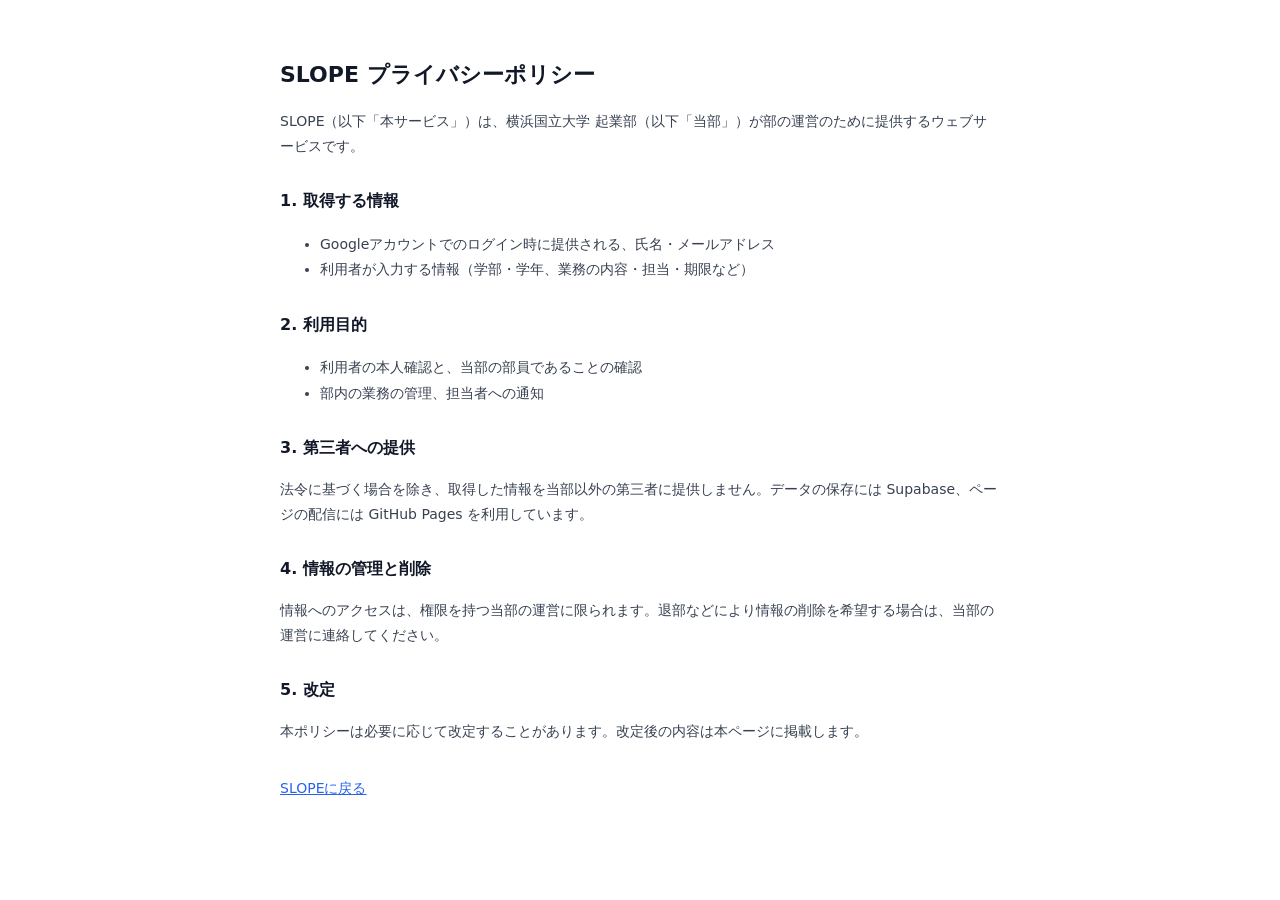
<file: privacy.html>
<!DOCTYPE html>
<html lang="ja">
<head>
<meta charset="utf-8">
<meta name="viewport" content="width=device-width, initial-scale=1">
<title>プライバシーポリシー | SLOPE</title>
<style>
body{font-family:system-ui,-apple-system,"Hiragino Sans","Noto Sans JP",sans-serif;color:#111827;line-height:1.8;max-width:720px;margin:0 auto;padding:40px 20px}
h1{font-size:22px}h2{font-size:16px;margin-top:28px}p,li{font-size:14px;color:#374151}a{color:#2563EB}
</style>
</head>
<body>
<h1>SLOPE プライバシーポリシー</h1>
<p>SLOPE（以下「本サービス」）は、横浜国立大学 起業部（以下「当部」）が部の運営のために提供するウェブサービスです。</p>
<h2>1. 取得する情報</h2>
<ul>
<li>Googleアカウントでのログイン時に提供される、氏名・メールアドレス</li>
<li>利用者が入力する情報（学部・学年、業務の内容・担当・期限など）</li>
</ul>
<h2>2. 利用目的</h2>
<ul>
<li>利用者の本人確認と、当部の部員であることの確認</li>
<li>部内の業務の管理、担当者への通知</li>
</ul>
<h2>3. 第三者への提供</h2>
<p>法令に基づく場合を除き、取得した情報を当部以外の第三者に提供しません。データの保存には Supabase、ページの配信には GitHub Pages を利用しています。</p>
<h2>4. 情報の管理と削除</h2>
<p>情報へのアクセスは、権限を持つ当部の運営に限られます。退部などにより情報の削除を希望する場合は、当部の運営に連絡してください。</p>
<h2>5. 改定</h2>
<p>本ポリシーは必要に応じて改定することがあります。改定後の内容は本ページに掲載します。</p>
<p style="margin-top:32px"><a href="./">SLOPEに戻る</a></p>
</body>
</html>
</file>
